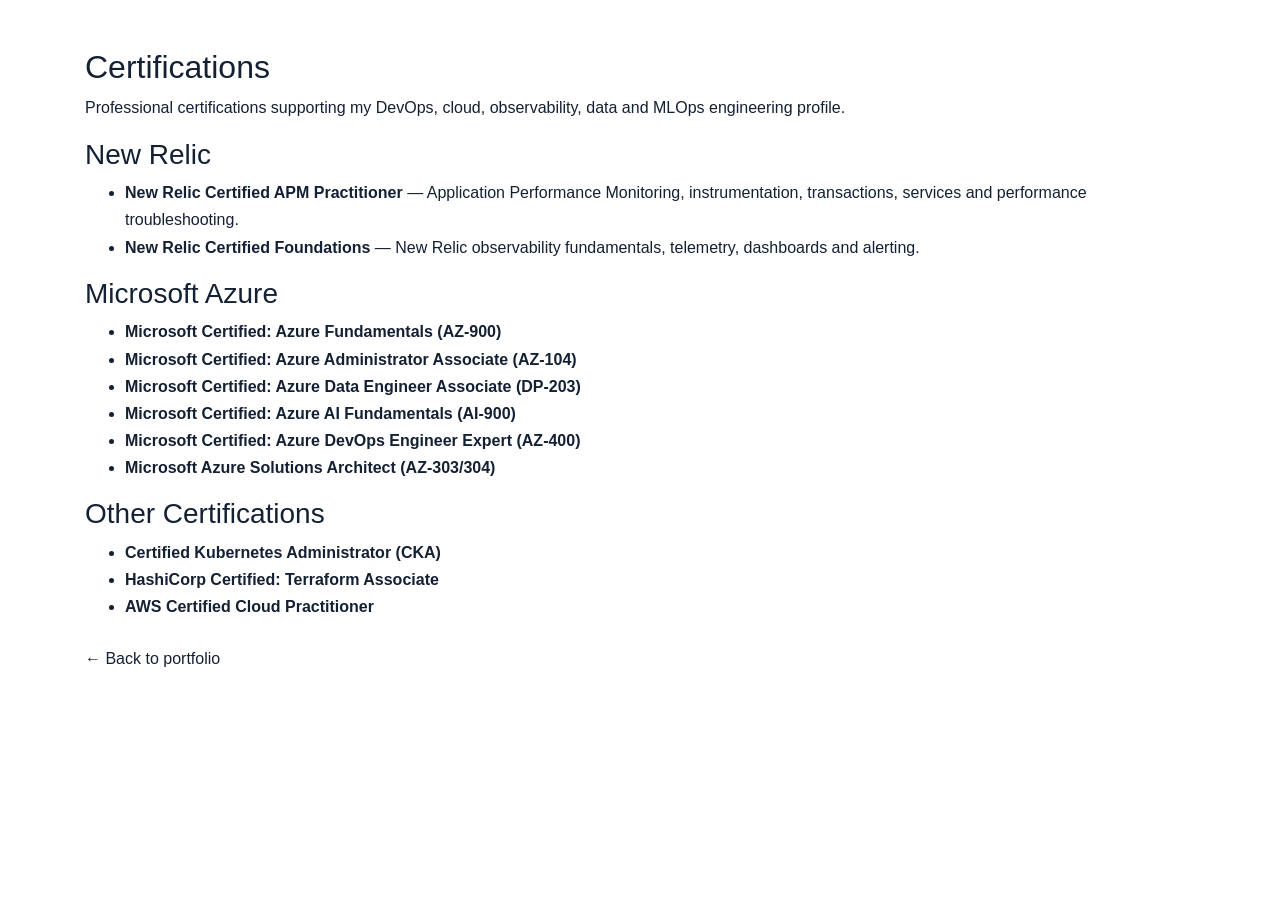
<file: certifications.html>
<!DOCTYPE html>
<html lang="en">
<head>
  <meta charset="utf-8">
  <meta name="viewport" content="width=device-width, initial-scale=1.0">
  <title>Certifications | Tushar Shukla</title>
  <meta name="description" content="Professional certifications of Tushar Shukla across New Relic, Microsoft Azure, Kubernetes, Terraform and AWS.">
  <link href="assets/vendor/bootstrap/css/bootstrap.min.css" rel="stylesheet">
  <link href="assets/css/style.css" rel="stylesheet">
</head>
<body>
  <main class="container py-5">
    <div class="section-title">
      <h2>Certifications</h2>
      <p>Professional certifications supporting my DevOps, cloud, observability, data and MLOps engineering profile.</p>
    </div>

    <h3>New Relic</h3>
    <ul>
      <li><strong>New Relic Certified APM Practitioner</strong> — Application Performance Monitoring, instrumentation, transactions, services and performance troubleshooting.</li>
      <li><strong>New Relic Certified Foundations</strong> — New Relic observability fundamentals, telemetry, dashboards and alerting.</li>
    </ul>

    <h3>Microsoft Azure</h3>
    <ul>
      <li><strong>Microsoft Certified: Azure Fundamentals (AZ-900)</strong></li>
      <li><strong>Microsoft Certified: Azure Administrator Associate (AZ-104)</strong></li>
      <li><strong>Microsoft Certified: Azure Data Engineer Associate (DP-203)</strong></li>
      <li><strong>Microsoft Certified: Azure AI Fundamentals (AI-900)</strong></li>
      <li><strong>Microsoft Certified: Azure DevOps Engineer Expert (AZ-400)</strong></li>
      <li><strong>Microsoft Azure Solutions Architect (AZ-303/304)</strong></li>
    </ul>

    <h3>Other Certifications</h3>
    <ul>
      <li><strong>Certified Kubernetes Administrator (CKA)</strong></li>
      <li><strong>HashiCorp Certified: Terraform Associate</strong></li>
      <li><strong>AWS Certified Cloud Practitioner</strong></li>
    </ul>

    <p class="mt-4"><a href="index.html">← Back to portfolio</a></p>
  </main>
</body>
</html>
</file>
<file: assets/css/style.css>
/* Tushar Shukla — AI/ML portfolio visual system */
:root{--navy:#07111f;--navy2:#0b1728;--ink:#142033;--muted:#637084;--line:#e5eaf1;--bg:#f7f9fc;--white:#fff;--accent:#16c79a;--accent2:#2b7fff;--shadow:0 18px 50px rgba(8,25,45,.09)}
*{box-sizing:border-box}html{scroll-behavior:smooth}body{margin:0;font-family:"Open Sans",sans-serif;color:var(--ink);background:#fff;line-height:1.7}a{color:inherit;text-decoration:none}a:hover{text-decoration:none}h1,h2,h3,h4{font-family:"Poppins",sans-serif}p{margin-top:0}.section{padding:100px 0}.section-bg{background:var(--bg)}.section-dark{background:var(--navy);color:#dbe5f0}.section-heading{max-width:820px;margin:0 auto 55px}.section-heading>span,.mini-label,.eyebrow{display:inline-block;font-size:11px;letter-spacing:2px;font-weight:700;color:var(--accent);margin-bottom:12px}.section-heading h2{font-size:38px;line-height:1.25;margin:0 0 14px;color:var(--ink);font-weight:700}.section-heading h2 em,.contact-card h2 em{font-style:normal;color:var(--accent2)}.section-heading p{color:var(--muted);margin:0}.section-heading.light h2{color:#fff}.section-heading.light p{color:#9aaabd}
#header{position:fixed;left:0;top:0;bottom:0;width:285px;background:linear-gradient(180deg,#07111f,#0c1828);z-index:9997;padding:28px 22px;overflow-y:auto;box-shadow:10px 0 35px rgba(0,0,0,.12)}#header .profile{text-align:center}.profile img{width:108px;height:108px;object-fit:cover;border:4px solid rgba(255,255,255,.12);padding:4px;margin:4px auto 12px;display:block}.availability{display:inline-flex;align-items:center;gap:7px;padding:5px 10px;border:1px solid rgba(22,199,154,.25);border-radius:30px;color:#a9e9d7;font-size:10px;letter-spacing:.6px}.availability>span{width:7px;height:7px;border-radius:50%;background:var(--accent);box-shadow:0 0 0 4px rgba(22,199,154,.12)}#header h1{font-size:23px;margin:13px 0 0;font-weight:700;color:#fff}#header h1 a{color:#fff}.sidebar-role{font-size:12px;color:#8e9caf;margin:3px 0 14px}.social-links{display:flex;justify-content:center;gap:8px}.social-links a{display:flex;align-items:center;justify-content:center;width:36px;height:36px;border-radius:10px;background:rgba(255,255,255,.07);color:#dce6f1;transition:.25s}.social-links a:hover{background:var(--accent2);color:#fff;transform:translateY(-2px)}.nav-menu{margin-top:28px}.nav-menu ul{list-style:none;padding:0;margin:0}.nav-menu li{margin:4px 0}.nav-menu a{display:flex;align-items:center;gap:12px;color:#93a1b3;padding:11px 14px;border-radius:10px;font-size:13px;transition:.25s}.nav-menu a i{font-size:19px;color:#65758a}.nav-menu a:hover,.nav-menu .active>a{background:rgba(255,255,255,.07);color:#fff}.nav-menu a:hover i,.nav-menu .active>a i{color:var(--accent)}#main{margin-left:285px}.mobile-nav-toggle{position:fixed;right:18px;top:18px;z-index:9999;border:0;border-radius:10px;background:var(--navy);color:#fff;width:44px;height:44px;font-size:20px;box-shadow:0 8px 25px rgba(0,0,0,.2)}
/* Hero: the text and engineering visual have independent, non-overlapping lanes. */
.hero-section{min-height:100vh;margin-left:285px;position:relative;display:flex;align-items:center;padding:80px 5.5%;overflow:hidden;background-color:#050d19;background-image:radial-gradient(circle at 78% 28%,rgba(43,127,255,.22),transparent 25%),radial-gradient(circle at 70% 78%,rgba(22,199,154,.14),transparent 25%),linear-gradient(125deg,#050d19 0%,#09192c 52%,#06111f 100%)}
.hero-section:before{content:"";position:absolute;inset:0;background-image:linear-gradient(rgba(255,255,255,.035) 1px,transparent 1px),linear-gradient(90deg,rgba(255,255,255,.035) 1px,transparent 1px);background-size:42px 42px;opacity:.55;pointer-events:none}
.hero-section:after{content:"AI / ML / MLOps\A\A DATA  →  MODEL  →  DEPLOY\A\A MONITOR  →  IMPROVE";white-space:pre;position:absolute;right:3.5%;top:50%;transform:translateY(-50%);width:36%;max-width:500px;min-width:380px;height:400px;padding:70px 30px;border:1px solid rgba(38,211,190,.42);border-radius:24px;background-image:linear-gradient(rgba(84,220,255,.045) 1px,transparent 1px),linear-gradient(90deg,rgba(84,220,255,.045) 1px,transparent 1px),linear-gradient(145deg,rgba(10,36,60,.92),rgba(5,17,31,.76));background-size:34px 34px,34px 34px,100% 100%;box-shadow:0 25px 80px rgba(0,0,0,.34),0 0 45px rgba(21,151,206,.08),inset 0 1px 0 rgba(255,255,255,.07);backdrop-filter:blur(12px);color:#8ee8d0;font:700 14px/2.25 "Poppins",sans-serif;letter-spacing:2px;text-align:center;z-index:1;opacity:.97;pointer-events:none}
.hero-overlay{position:absolute;inset:0;background:linear-gradient(90deg,rgba(5,13,25,.12),rgba(5,13,25,0) 55%,rgba(5,13,25,.06));z-index:0;pointer-events:none}
.hero-container{position:relative;z-index:2;width:min(54%,660px);max-width:660px;padding-right:0}.hero-section .eyebrow{color:#73e6c5}.hero-section h1{font-size:clamp(42px,4.05vw,56px);line-height:1.06;color:#fff;margin:0 0 22px;font-weight:700;letter-spacing:-2px;white-space:normal;max-width:660px}.hero-section h1 span{color:var(--accent);white-space:nowrap}.hero-section h2{font-size:29px;line-height:1.18;color:#dfe8f2;font-weight:500;margin:0 0 25px;max-width:610px}.hero-section h2 .typed{color:#fff;border-bottom:2px solid var(--accent)}.hero-copy{max-width:650px;color:#aebccc;font-size:17px}.hero-actions{display:flex;gap:12px;flex-wrap:wrap;margin:30px 0}.btn-primary,.btn-outline{display:inline-flex;align-items:center;justify-content:center;gap:8px;padding:12px 20px;border-radius:9px;font-size:13px;font-weight:700;transition:.25s}.btn-primary{background:var(--accent);color:#062018;box-shadow:0 12px 30px rgba(22,199,154,.2)}.btn-primary:hover{transform:translateY(-2px);color:#062018;box-shadow:0 15px 35px rgba(22,199,154,.3)}.btn-outline{border:1px solid rgba(255,255,255,.28);color:#fff;background:rgba(255,255,255,.04)}.btn-outline:hover{border-color:var(--accent);color:var(--accent);transform:translateY(-2px)}.hero-trust{display:flex;gap:24px;flex-wrap:wrap;color:#9eafc0;font-size:12px}.hero-trust i{color:var(--accent);margin-right:4px}
.profile-card{position:relative;border-radius:18px;overflow:hidden;box-shadow:var(--shadow);background:var(--navy)}.profile-card img{width:100%;display:block;aspect-ratio:1/1;object-fit:cover}.profile-card-caption{position:absolute;left:0;right:0;bottom:0;padding:18px 20px 60px;background:linear-gradient(transparent,rgba(3,10,20,.95));color:#fff}.profile-card-caption strong,.profile-card-caption span{display:block}.profile-card-caption span{font-size:12px;color:#9facbd}.about-copy{padding-left:30px}.about-copy p{color:var(--muted);font-size:15px}.about-copy strong{color:var(--ink)}.about-grid{display:grid;grid-template-columns:1fr 1fr;gap:12px;margin-top:28px}.about-grid>div{padding:16px;border:1px solid var(--line);border-radius:12px;background:#fff}.about-grid i{display:block;color:var(--accent2);font-size:22px;margin-bottom:5px}.about-grid strong,.about-grid span{display:block}.about-grid strong{font-size:13px}.about-grid span{font-size:11px;color:var(--muted)}
.skills-grid,.service-grid{display:grid;grid-template-columns:repeat(3,1fr);gap:18px}.skill-card,.service-card{border:1px solid rgba(255,255,255,.09);border-radius:16px;padding:25px;background:rgba(255,255,255,.045);transition:.3s}.skill-card:hover,.service-card:hover{transform:translateY(-5px);border-color:rgba(22,199,154,.45);box-shadow:0 15px 40px rgba(0,0,0,.16)}.skill-card>i,.service-card>i{font-size:28px;color:var(--accent);display:block;margin-bottom:12px}.skill-card h3,.service-card h3{font-size:17px;color:#fff;margin:0 0 14px}.chips{display:flex;flex-wrap:wrap;gap:7px}.chips span{font-size:10px;color:#b9c5d3;padding:5px 8px;border-radius:6px;background:rgba(255,255,255,.07)}.service-card{background:#fff;border-color:var(--line);box-shadow:0 7px 25px rgba(15,35,55,.04)}.service-card h3{color:var(--ink)}.service-card p{font-size:13px;color:var(--muted);margin:0}.service-card>i{color:var(--accent2)}.freelance-banner{margin-top:25px;padding:25px 28px;border-radius:16px;background:linear-gradient(110deg,var(--navy),#10263d);display:flex;align-items:center;justify-content:space-between;gap:20px;color:#fff}.freelance-banner h3{margin:0 0 3px;font-size:22px}.freelance-banner p{margin:0;color:#9eafc0;font-size:13px}
.timeline{position:relative;max-width:950px;margin:auto}.timeline:before{content:"";position:absolute;left:10px;top:5px;bottom:5px;width:2px;background:var(--line)}.timeline-item{position:relative;padding:0 0 34px 45px}.timeline-dot{position:absolute;left:3px;top:6px;width:16px;height:16px;border-radius:50%;background:var(--accent);border:4px solid #fff;box-shadow:0 0 0 1px var(--accent)}.timeline-content{border:1px solid var(--line);border-radius:14px;padding:22px 25px;background:#fff;box-shadow:0 7px 25px rgba(15,35,55,.035)}.timeline-date{font-size:10px;letter-spacing:1.5px;color:var(--accent2);font-weight:700}.timeline-content h3{font-size:20px;margin:4px 0 0}.timeline-content h4{font-size:12px;color:var(--muted);margin:2px 0 12px;font-family:"Open Sans",sans-serif;font-weight:700}.timeline-content ul{margin:0;padding-left:18px;color:var(--muted);font-size:13px}
.project-grid{display:grid;grid-template-columns:repeat(4,1fr);gap:18px}.project-card{display:flex;flex-direction:column;min-height:285px;background:#fff;border:1px solid var(--line);border-radius:16px;padding:23px;box-shadow:0 8px 28px rgba(15,35,55,.05);transition:.3s}.project-card:hover{transform:translateY(-7px);border-color:rgba(43,127,255,.35);box-shadow:var(--shadow)}.project-icon{width:45px;height:45px;border-radius:12px;background:#edf5ff;color:var(--accent2);display:flex;align-items:center;justify-content:center;font-size:23px;margin-bottom:17px}.project-card>span{font-size:10px;color:var(--accent2);font-weight:700;text-transform:uppercase;letter-spacing:1px}.project-card h3{font-size:17px;margin:6px 0 10px}.project-card p{font-size:12px;color:var(--muted);margin:0}.project-link{margin-top:auto;padding-top:18px;font-size:12px;font-weight:700;color:var(--accent2)}.project-link i{vertical-align:middle}
.cert-grid{display:grid;grid-template-columns:repeat(3,1fr);gap:15px}.cert-card{display:flex;align-items:center;gap:14px;padding:18px;border:1px solid var(--line);border-radius:13px;background:#fff}.cert-card i{font-size:28px;color:var(--accent2)}.cert-card strong,.cert-card span{display:block}.cert-card strong{font-size:13px}.cert-card span{font-size:11px;color:var(--muted)}.stats-grid{display:grid;grid-template-columns:1fr 1fr;gap:18px}.stat-card{border:1px solid rgba(255,255,255,.09);border-radius:15px;padding:18px;background:rgba(255,255,255,.035);overflow:hidden;min-height:190px}.stat-card img{max-width:100%;width:100%;height:auto;display:block}.github-cta{text-align:center;margin-top:25px}
.contact-section{background:linear-gradient(135deg,#f7f9fc,#eef5ff)}.contact-card{text-align:center;max-width:850px;margin:auto;padding:55px 35px;border-radius:22px;background:var(--navy);color:#fff;box-shadow:var(--shadow)}.contact-card h2{font-size:38px;margin:0 0 15px}.contact-card p{max-width:650px;margin:0 auto;color:#a9b8c8;font-size:14px}.contact-actions{display:flex;justify-content:center;gap:12px;flex-wrap:wrap;margin:28px 0}.contact-links{display:flex;justify-content:center;gap:20px;flex-wrap:wrap;color:#9eafc0;font-size:12px}.contact-links a:hover{color:var(--accent)}.contact-links i{margin-right:4px;color:var(--accent)}#footer{margin-left:285px;background:#050c16;color:#718094;padding:20px 0;font-size:11px}#footer .container{display:flex;justify-content:space-between;gap:20px}.back-to-top{position:fixed;right:18px;bottom:18px;width:42px;height:42px;border-radius:10px;background:var(--accent);color:#062018;display:flex;align-items:center;justify-content:center;z-index:9998;opacity:.9}.back-to-top:hover{color:#062018;transform:translateY(-2px)}
@media(max-width:1199px){#header{left:-285px}#main,.hero-section,#footer{margin-left:0}.mobile-nav-active #header{left:0}.hero-section{padding:80px 7%}.hero-section:after{right:3%;width:36%;min-width:340px}.hero-container{width:55%;max-width:640px}.hero-section h1{font-size:clamp(42px,4.3vw,52px)}}
@media(max-width:900px){.hero-section{min-height:900px;padding:90px 7%}.hero-section:after{display:none}.hero-container{width:100%;max-width:720px}.hero-section h1{font-size:clamp(40px,8vw,52px);letter-spacing:-1.2px}.hero-section h1 span{white-space:normal}.hero-section h2{font-size:25px}.skills-grid,.service-grid{grid-template-columns:1fr 1fr}.project-grid{grid-template-columns:1fr 1fr}.cert-grid{grid-template-columns:1fr 1fr}.about-copy{padding-left:0;margin-top:25px}.stats-grid{grid-template-columns:1fr}}
@media(max-width:600px){.section{padding:75px 0}.hero-section{padding:85px 6% 70px;min-height:820px}.hero-section h1{font-size:clamp(38px,10vw,46px)}.hero-section h2{font-size:22px}.hero-copy{font-size:15px}.hero-actions{margin:24px 0}.hero-trust{gap:12px}.skills-grid,.service-grid,.project-grid,.cert-grid{grid-template-columns:1fr}.freelance-banner{flex-direction:column;align-items:flex-start}.contact-card{padding:40px 22px}.contact-card h2{font-size:30px}#footer .container{flex-direction:column}.about-grid{grid-template-columns:1fr 1fr}}
</file>
